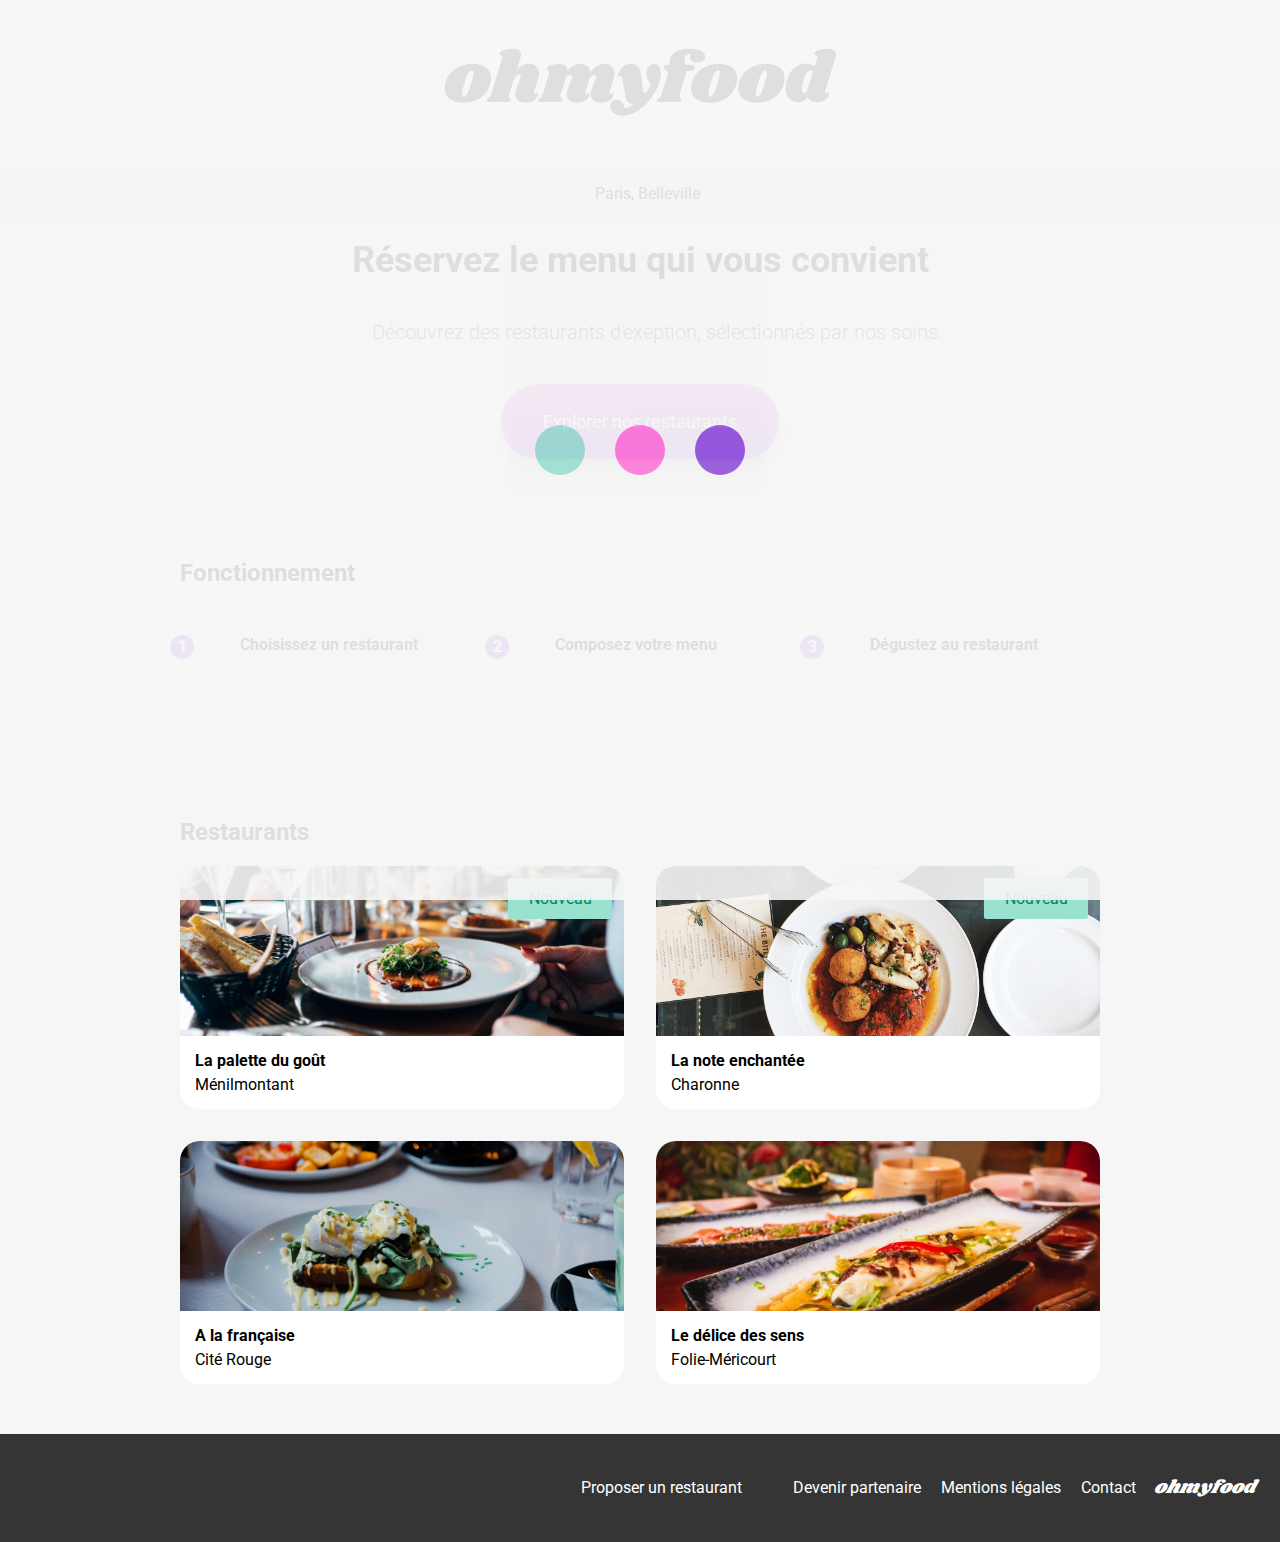
<file: index.html>
<!DOCTYPE html>
<html lang="fr">
  <head>
    <meta charset="UTF-8" />
    <meta name="viewport" content="width=device-width, initial-scale=1.0" />
    <link
      rel="stylesheet"
      href="https://cdnjs.cloudflare.com/ajax/libs/font-awesome/6.2.1/css/all.min.css"
      integrity="sha512-MV7K8+y+gLIBoVD59lQIYicR65iaqukzvf/nwasF0nqhPay5w/9lJmVM2hMDcnK1OnMGCdVK+iQrJ7lzPJQd1w=="
      crossorigin="anonymous"
      referrerpolicy="no-referrer"
    />
    <link rel="stylesheet" href="./assets/style.css" />
    <link rel="preconnect" href="https://fonts.googleapis.com" />
    <link rel="preconnect" href="https://fonts.gstatic.com" crossorigin />
    <link
      href="https://fonts.googleapis.com/css2?family=Roboto&display=swap"
      rel="stylesheet"
    />
    <link
      href="https://fonts.googleapis.com/css2?family=Shrikhand&display=swap"
      rel="stylesheet"
    />
    <link rel="preconnect" href="https://fonts.googleapis.com" />
    <link rel="preconnect" href="https://fonts.gstatic.com" crossorigin />

    <title>Ohmyfood</title>
  </head>
  <body>
    <div class="loader">
      <div class="dot d1"></div>
      <div class="dot d2"></div>
      <div class="dot d3"></div>
    </div>
    <div class="main-container">
      <header>
        <div class="logo">
          <img
            src="./Images-et-textes-Ohmyfood/images/logo/ohmyfood.png"
            alt="logo-ohmyfood"
          />
        </div>
      </header>
      <main>
        <section class="localisation">
          <i class="fa-solid fa-location-dot" aria-hidden="true"></i>
          <p>Paris, Belleville</p>
        </section>
        <section class="search">
          <h1>Réservez le menu qui vous convient</h1>
          <p>
            Découvrez des restaurants d'exeption, sélectionnés par nos soins.
          </p>
          <a href="#restaurant" class="button">Explorer nos restaurants</a>
        </section>
        <section class="fonction">
          <div class="fonction-contain">
            <h2>Fonctionnement</h2>
            <ul class="fonction-list">
              <li class="list">
                <span class="number-list">1</span>
                <i class="fa-solid fa-mobile-screen-button"></i>
                Choisissez un restaurant
              </li>
              <li class="list">
                <span class="number-list">2</span>
                <i class="fa-solid fa-list"></i>
                Composez votre menu
              </li>
              <li class="list">
                <span class="number-list">3</span>
                <i class="fa-solid fa-store"></i>
                Dégustez au restaurant
              </li>
            </ul>
          </div>
        </section>
        <section class="food" id="restaurant">
          <h2>Restaurants</h2>
          <div class="food-card">
            <article class="card">
              <a href="./menus/menu.html">
                <img
                  src="./Images-et-textes-Ohmyfood/images/restaurants/jay-wennington-N_Y88TWmGwA-unsplash.jpg"
                  alt="La palette du goût"
                />
              </a>
              <span class="card-new">Nouveau</span>
              <div class="card-text">
                <h4>La palette du goût</h4>
                <p>Ménilmontant</p>
              </div>
              <input
                type="checkbox"
                id="heart-checkbox1"
                class="heart-checkbox"
              />
              <label class="card-heart" for="heart-checkbox1">
                <i class="fa-regular fa-heart my-heart-empty"></i>
                <i class="fa-solid fa-heart my-heart-full"></i>
              </label>
            </article>
            <article class="card">
              <a href="./menus/menu3.html">
                <img
                  src="./Images-et-textes-Ohmyfood/images/restaurants/stil-u2Lp8tXIcjw-unsplash.jpg"
                  alt="La note enchantée"
                />
              </a>
              <span class="card-new">Nouveau</span>
              <div class="card-text">
                <h4>La note enchantée</h4>
                <p>Charonne</p>
              </div>
              <input
                type="checkbox"
                id="heart-checkbox2"
                class="heart-checkbox"
              />
              <label class="card-heart" for="heart-checkbox2">
                <i class="fa-regular fa-heart my-heart-empty"></i>
                <i class="fa-solid fa-heart my-heart-full"></i>
              </label>
            </article>
            <article class="card">
              <a href="./menus/menu4.html">
                <img
                  src="./Images-et-textes-Ohmyfood/images/restaurants/toa-heftiba-DQKerTsQwi0-unsplash.jpg"
                  alt="A la française"
              /></a>
              <div class="card-text">
                <h4>A la française</h4>
                <p>Cité Rouge</p>
              </div>
              <input
                type="checkbox"
                id="heart-checkbox3"
                class="heart-checkbox"
              />
              <label class="card-heart" for="heart-checkbox3">
                <i class="fa-regular fa-heart my-heart-empty"></i>
                <i class="fa-solid fa-heart my-heart-full"></i>
              </label>
            </article>
            <article class="card">
              <a href="./menus/menu2.html">
                <img
                  src="./Images-et-textes-Ohmyfood/images/restaurants/louis-hansel-shotsoflouis-qNBGVyOCY8Q-unsplash.jpg"
                  alt="Le délice des sens"
              /></a>
              <div class="card-text">
                <h4>Le délice des sens</h4>
                <p>Folie-Méricourt</p>
              </div>
              <input
                type="checkbox"
                id="heart-checkbox4"
                class="heart-checkbox"
              />
              <label class="card-heart" for="heart-checkbox4">
                <i class="fa-regular fa-heart my-heart-empty"></i>
                <i class="fa-solid fa-heart my-heart-full"></i>
              </label>
            </article>
          </div>
        </section>
        <footer>
          <h3>ohmyfood</h3>
          <div class="footer_contain">
            <a href="#">
              <i class="fa-solid fa-utensils"></i>Proposer un restaurant</a
            >
            <a href="#">
              <i class="fa-solid fa-handshake-angle"></i>Devenir partenaire</a
            >
            <a href="#">Mentions légales</a>
            <a href="mailto:jordan.celton@gmail.com">Contact</a>
          </div>
        </footer>
      </main>
    </div>
  </body>
</html>
</file>
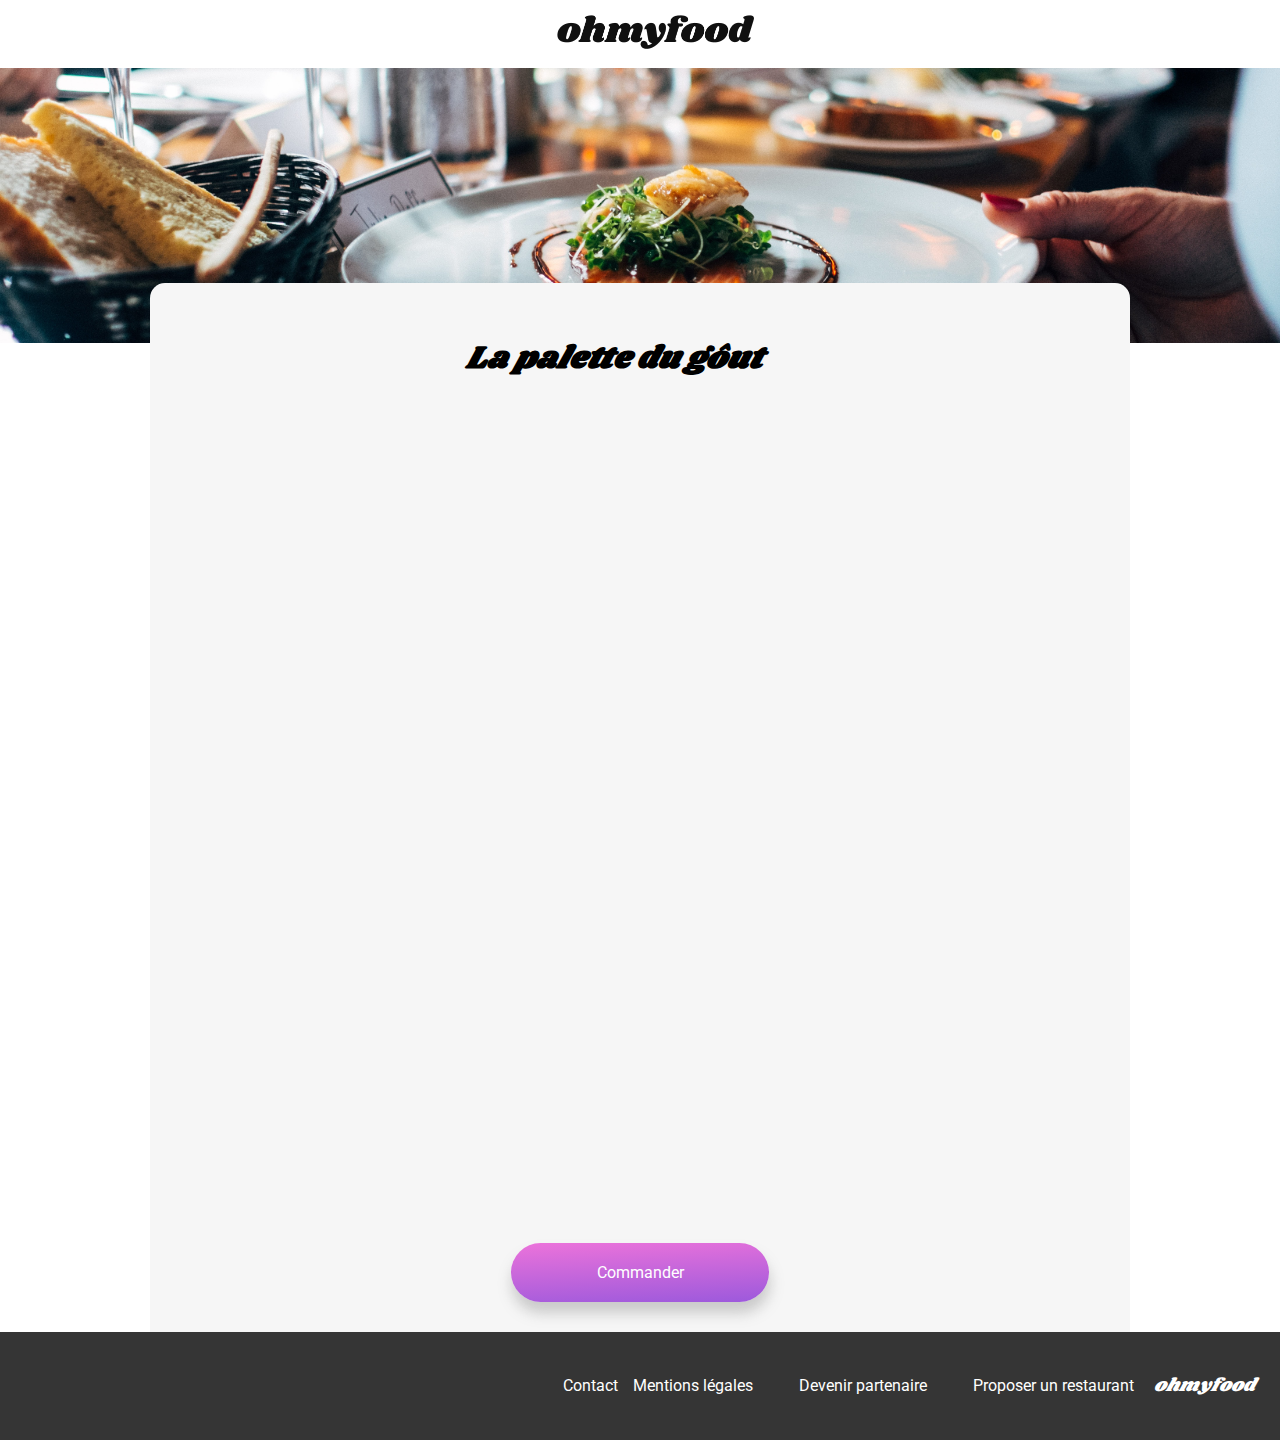
<file: menus/menu.html>
<!DOCTYPE html>
<html lang="fr">
  <head>
    <meta charset="UTF-8" />
    <meta name="viewport" content="width=device-width, initial-scale=1.0" />
    <title>La palette du goût</title>
    <link
      href="https://fonts.googleapis.com/css2?family=Roboto&display=swap"
      rel="stylesheet"
    />
    <link
      href="https://fonts.googleapis.com/css2?family=Shrikhand&display=swap"
      rel="stylesheet"
    />
    <link
      rel="stylesheet"
      href="https://cdnjs.cloudflare.com/ajax/libs/font-awesome/6.2.1/css/all.min.css"
      integrity="sha512-MV7K8+y+gLIBoVD59lQIYicR65iaqukzvf/nwasF0nqhPay5w/9lJmVM2hMDcnK1OnMGCdVK+iQrJ7lzPJQd1w=="
      crossorigin="anonymous"
      referrerpolicy="no-referrer"
    />
    <link rel="stylesheet" href="../assets/menu.css" />
  </head>
  <body>
    <div class="menu-container">
      <header>
        <a href="../index.html"> <i class="fa-solid fa-arrow-left"></i></a>
        <div class="logo">
          <img
            src="../Images-et-textes-Ohmyfood/images/logo/ohmyfood.png"
            alt="logo oh my food"
          />
        </div>
      </header>
      <main>
        <img
          class="main-image"
          src="../Images-et-textes-Ohmyfood/images/restaurants/jay-wennington-N_Y88TWmGwA-unsplash.jpg"
          alt="La palette du goût"
        />
        <div class="main-contain">
          <section class="title">
            <h1>La palette du gôut</h1>
            <input type="checkbox" id="heart-checkbox" class="heart-checkbox" />
            <label class="card-heart" for="heart-checkbox">
              <i class="fa-regular fa-heart my-heart-empty"></i>
              <i class="fa-solid fa-heart my-heart-full"></i>
            </label>
          </section>
          <section class="food">
            <h2>ENTREES</h2>
            <article class="selection">
              <div class="selection-text">
                <h3>Fricassée d'escargots</h3>
                <p>Au piment d'Espelette</p>
              </div>
              <span class="euro">25€</span>
              <div class="fas fa-check"></div>
            </article>
            <article class="selection">
              <div class="selection-text">
                <h3>Foie gras de canard mi-cuit</h3>
                <p>Et ses copeaux de truffe noire</p>
              </div>
              <span class="euro">35€</span>
              <div class="fas fa-check"></div>
            </article>
            <article class="selection">
              <div class="selection-text">
                <h3>Oeuf au plat</h3>
                <p>Assaisonné à la truffe sur lit de caviar</p>
              </div>
              <span class="euro">20€</span>
              <div class="fas fa-check"></div>
            </article>
          </section>
          <section class="food-2">
            <h2>PLATS</h2>
            <article class="selection">
              <div class="selection-text">
                <h3>Filet de boeuf aux herbes</h3>
                <p>Accompagné de sa ribambelle de légumes</p>
              </div>
              <span class="euro">40€</span>
              <div class="fas fa-check"></div>
            </article>
            <article class="selection">
              <div class="selection-text">
                <h3>Parmentier de queue de boeuf</h3>
                <p>A la truffe noire sur sa purée de panais</p>
              </div>
              <span class="euro">35€</span>
              <div class="fas fa-check"></div>
            </article>
            <article class="selection">
              <div class="selection-text">
                <h3>Filet de turbot</h3>
                <p>Aux agrumes</p>
              </div>
              <span class="euro">44€</span>
              <div class="fas fa-check"></div>
            </article>
          </section>
          <section class="food-3">
            <h2>DESSERTS</h2>
            <article class="selection">
              <div class="selection-text">
                <h3>Paris-Brest</h3>
                <p>Revisité</p>
              </div>
              <span class="euro">18€</span>
              <div class="fas fa-check"></div>
            </article>
            <article class="selection">
              <div class="selection-text">
                <h3>Macaron au chocolat d'exeption</h3>
                <p>Et glace à la vanille de Madagascar</p>
              </div>
              <span class="euro">22€</span>
              <div class="fas fa-check"></div>
            </article>
            <article class="selection">
              <div class="selection-text">
                <h3>Mousse au chocolat</h3>
                <p>Au piment d'Espelette et à la truffe noire</p>
              </div>
              <span class="euro">23€</span>
              <div class="fas fa-check"></div>
            </article>
          </section>
          <div class="btn">
            <a href="#restaurant" class="button">Commander</a>
          </div>
        </div>
        <footer>
          <h3>ohmyfood</h3>
          <div class="footer_contain">
            <a href="#">
              <i class="fa-solid fa-utensils"></i>Proposer un restaurant</a
            >
            <a href="#">
              <i class="fa-solid fa-handshake-angle"></i>Devenir partenaire</a
            >
            <a href="#">Mentions légales</a>
            <a href="mailto:jordan.celton@gmail.com">Contact</a>
          </div>
        </footer>
      </main>
    </div>
  </body>
</html>
</file>
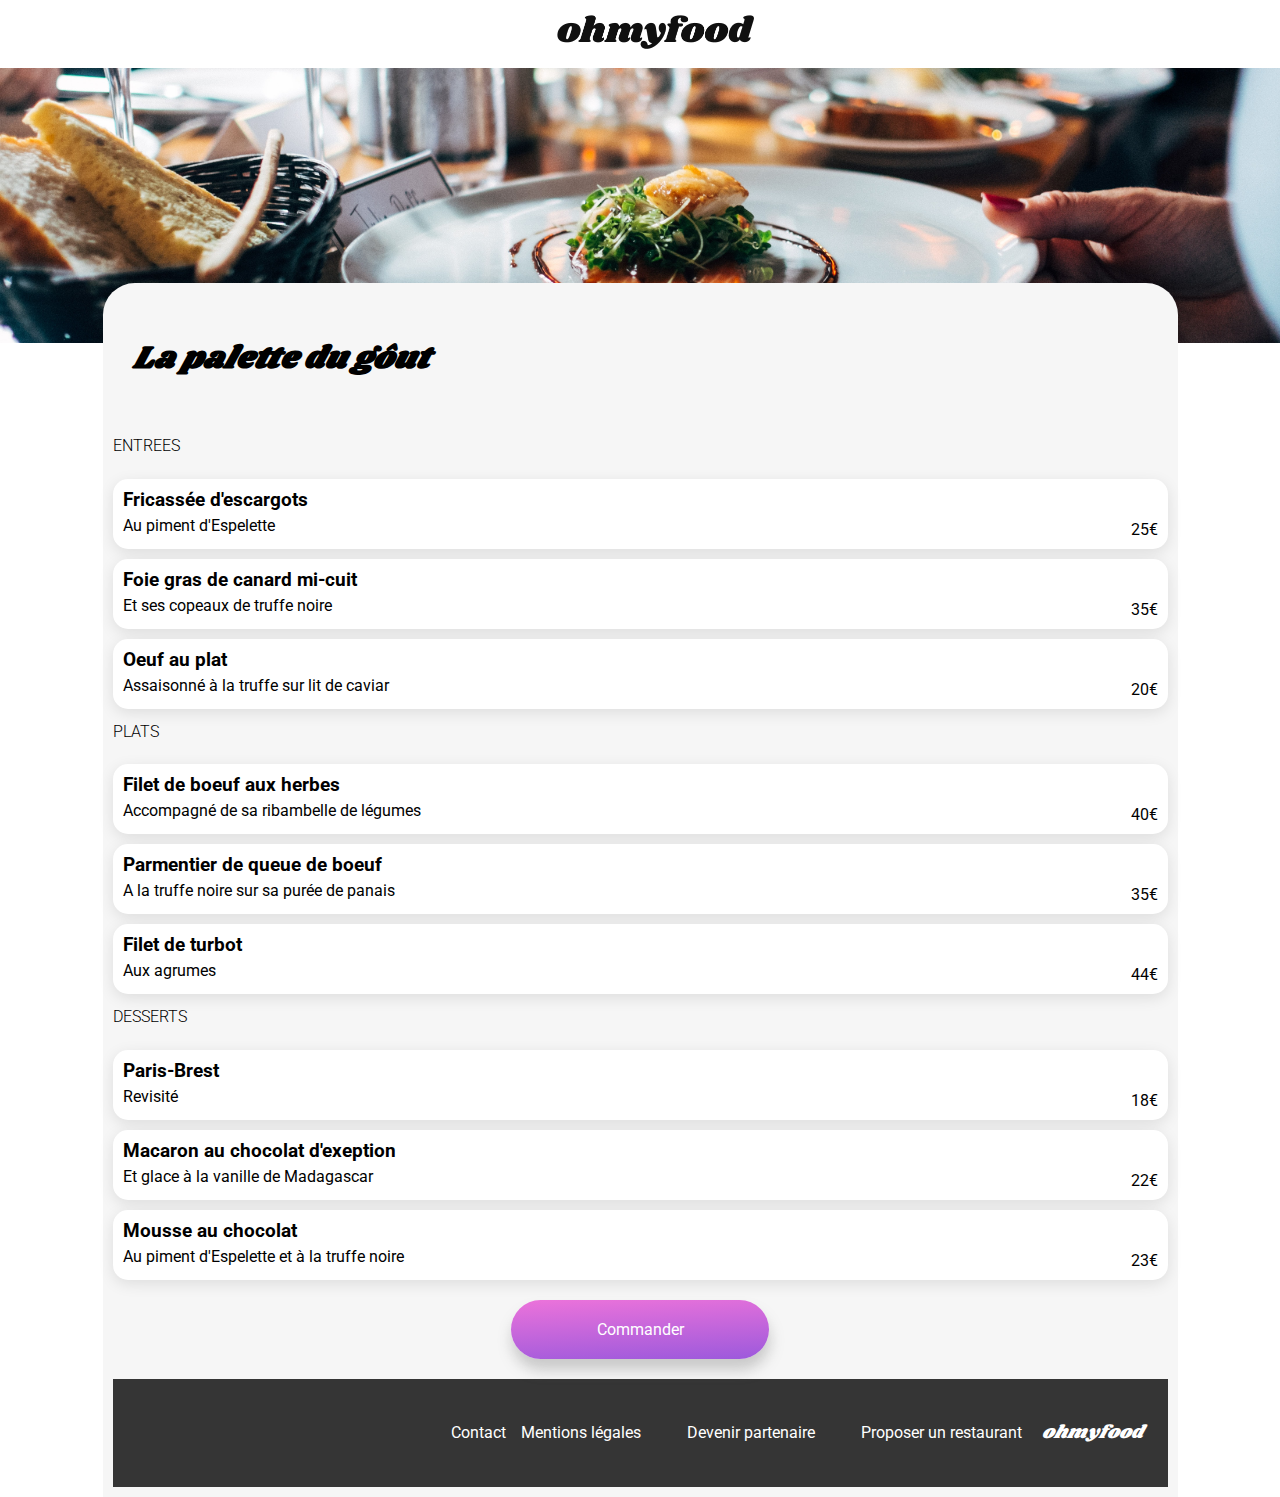
<file: menus/menu1.html>
<!DOCTYPE html>
<html lang="fr">
  <head>
    <meta charset="UTF-8" />
    <meta name="viewport" content="width=device-width, initial-scale=1.0" />
    <title>La palette du goût</title>
    <link
      href="https://fonts.googleapis.com/css2?family=Roboto&display=swap"
      rel="stylesheet"
    />
    <link
      href="https://fonts.googleapis.com/css2?family=Shrikhand&display=swap"
      rel="stylesheet"
    />
    <link
      rel="stylesheet"
      href="https://cdnjs.cloudflare.com/ajax/libs/font-awesome/6.2.1/css/all.min.css"
      integrity="sha512-MV7K8+y+gLIBoVD59lQIYicR65iaqukzvf/nwasF0nqhPay5w/9lJmVM2hMDcnK1OnMGCdVK+iQrJ7lzPJQd1w=="
      crossorigin="anonymous"
      referrerpolicy="no-referrer"
    />
    <link rel="stylesheet" href="/menus/menu1.css" />
  </head>
  <body>
    <div class="menu-container">
      <header>
        <a href="../index.html"> <i class="fa-solid fa-arrow-left"></i></a>
        <div class="logo">
          <img
            src="../Images et textes Ohmyfood/images/logo/ohmyfood.png"
            alt="logo oh my food"
          />
        </div>
      </header>
      <main>
        <img
          class="main-image"
          src="../Images et textes Ohmyfood/images/restaurants/jay-wennington-N_Y88TWmGwA-unsplash.jpg"
          alt="La palette du goût"
        />
        <div class="main-contain">
          <section class="title">
            <h1>La palette du gôut</h1>
            <div class="card-heart">
              <i class="fa-regular fa-heart my-heart-empty"></i>
              <i class="fa-solid fa-heart my-heart-full"></i>
            </div>
          </section>
          <section class="food">
            <h2>ENTREES</h2>
            <article>
              <h3>Fricassée d'escargots</h3>
              <p>Au piment d'Espelette</p>
              <span class="euro">25€</span>
            </article>
            <article>
              <h3>Foie gras de canard mi-cuit</h3>
              <p>Et ses copeaux de truffe noire</p>
              <span class="euro">35€</span>
            </article>
            <article>
              <h3>Oeuf au plat</h3>
              <p>Assaisonné à la truffe sur lit de caviar</p>
              <span class="euro">20€</span>
            </article>
          </section>
          <section class="food-2">
            <h2>PLATS</h2>
            <article>
              <h3>Filet de boeuf aux herbes</h3>
              <p>Accompagné de sa ribambelle de légumes</p>
              <span class="euro">40€</span>
            </article>
            <article>
              <h3>Parmentier de queue de boeuf</h3>
              <p>A la truffe noire sur sa purée de panais</p>
              <span class="euro">35€</span>
            </article>
            <article>
              <h3>Filet de turbot</h3>
              <p>Aux agrumes</p>
              <span class="euro">44€</span>
            </article>
          </section>
          <section class="food-3">
            <h2>DESSERTS</h2>
            <article>
              <h3>Paris-Brest</h3>
              <p>Revisité</p>
              <span class="euro">18€</span>
            </article>
            <article>
              <h3>Macaron au chocolat d'exeption</h3>
              <p>Et glace à la vanille de Madagascar</p>
              <span class="euro">22€</span>
            </article>
            <article>
              <h3>Mousse au chocolat</h3>
              <p>Au piment d'Espelette et à la truffe noire</p>
              <span class="euro">23€</span>
            </article>
          </section>
          <div class="btn">
            <a href="#restaurant" class="button">Commander</a>
          </div>
          <footer>
            <h3>ohmyfood</h3>
            <div class="footer_contain">
              <a href="#">
                <i class="fa-solid fa-utensils"></i>Proposer un restaurant</a
              >
              <a href="#">
                <i class="fa-solid fa-handshake-angle"></i>Devenir partenaire</a
              >
              <a href="#">Mentions légales</a>
              <a href="mailto:jordan.celton@gmail.com">Contact</a>
            </div>
          </footer>
        </div>
      </main>
    </div>
  </body>
</html>
</file>
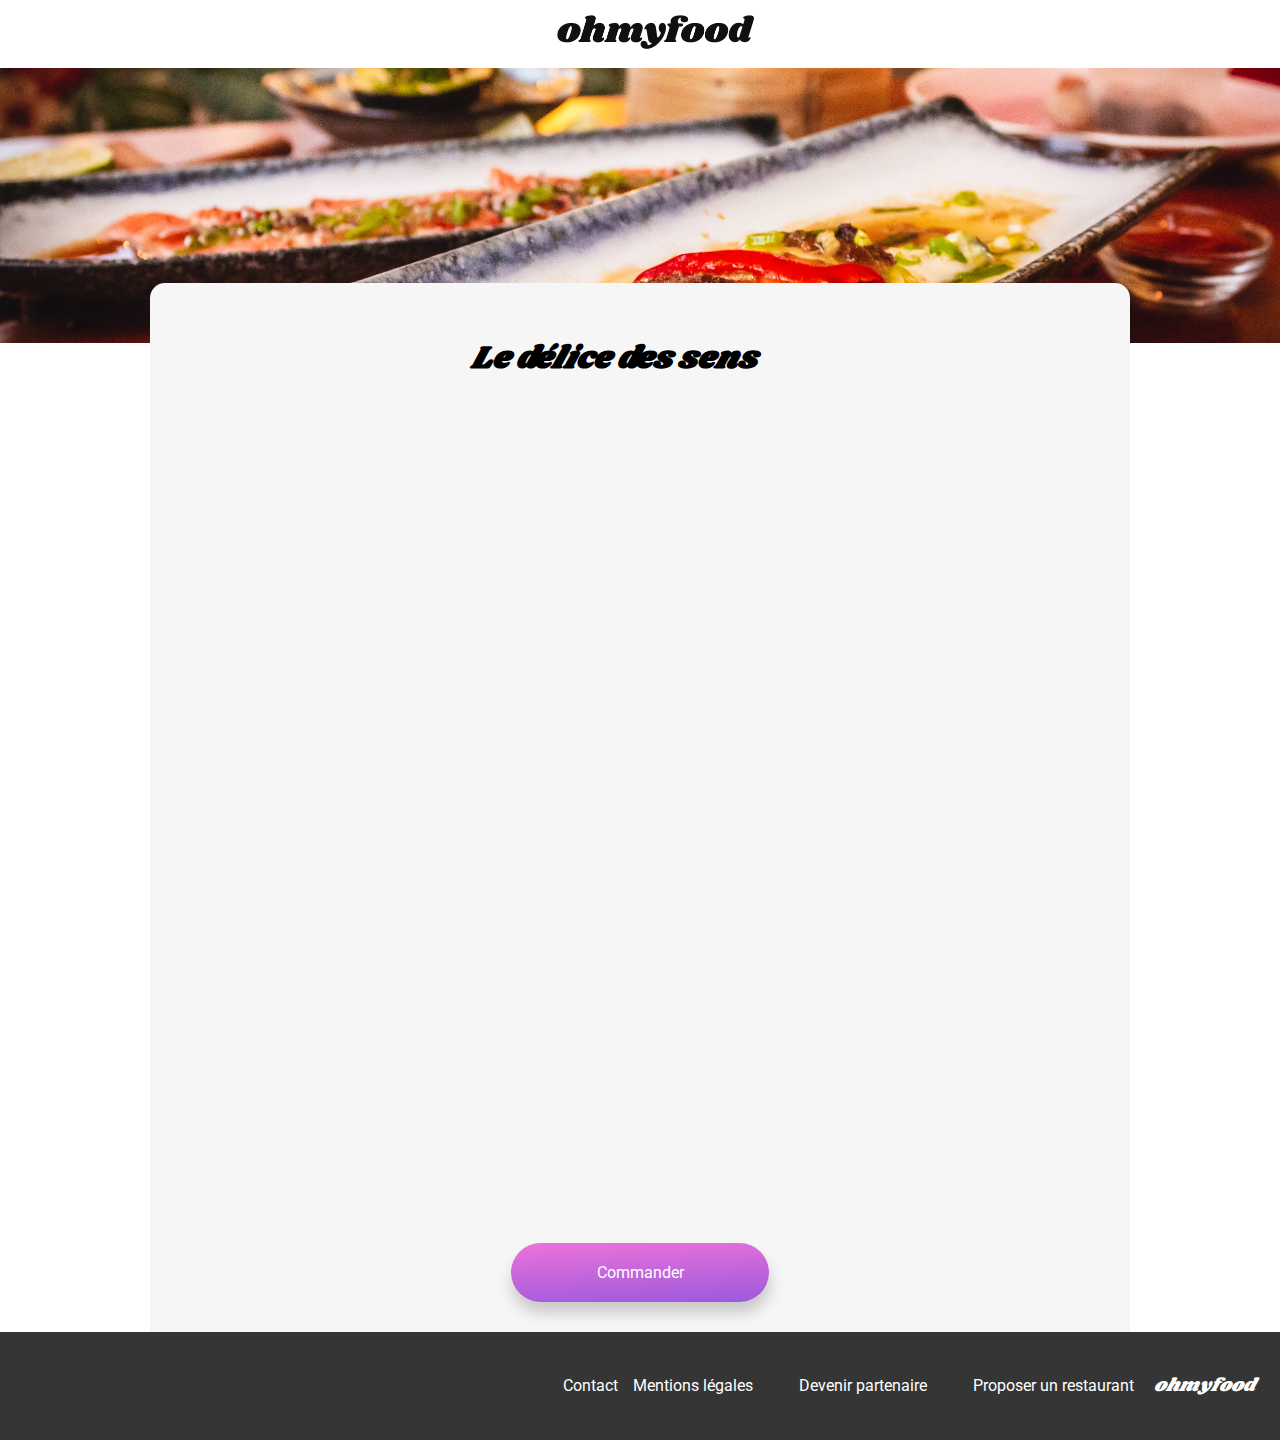
<file: menus/menu2.html>
<!DOCTYPE html>
<html lang="fr">
  <head>
    <meta charset="UTF-8" />
    <meta name="viewport" content="width=device-width, initial-scale=1.0" />
    <title>La palette du goût</title>
    <link
      href="https://fonts.googleapis.com/css2?family=Roboto&display=swap"
      rel="stylesheet"
    />
    <link
      href="https://fonts.googleapis.com/css2?family=Shrikhand&display=swap"
      rel="stylesheet"
    />
    <link
      rel="stylesheet"
      href="https://cdnjs.cloudflare.com/ajax/libs/font-awesome/6.2.1/css/all.min.css"
      integrity="sha512-MV7K8+y+gLIBoVD59lQIYicR65iaqukzvf/nwasF0nqhPay5w/9lJmVM2hMDcnK1OnMGCdVK+iQrJ7lzPJQd1w=="
      crossorigin="anonymous"
      referrerpolicy="no-referrer"
    />
    <link rel="stylesheet" href="../assets/menu.css" />
  </head>
  <body>
    <div class="menu-container">
      <header>
        <a href="../index.html"> <i class="fa-solid fa-arrow-left"></i></a>
        <div class="logo">
          <img
            src="../Images-et-textes-Ohmyfood/images/logo/ohmyfood.png"
            alt="logo oh my food"
          />
        </div>
      </header>
      <main>
        <img
          class="main-image"
          src="../Images-et-textes-Ohmyfood/images/restaurants/louis-hansel-shotsoflouis-qNBGVyOCY8Q-unsplash.jpg"
          alt="La palette du goût"
        />
        <div class="main-contain">
          <section class="title">
            <h1>Le délice des sens</h1>
            <input type="checkbox" id="heart-checkbox" class="heart-checkbox" />
            <label class="card-heart" for="heart-checkbox">
              <i class="fa-regular fa-heart my-heart-empty"></i>
              <i class="fa-solid fa-heart my-heart-full"></i>
            </label>
          </section>
          <section class="food">
            <h2>ENTREES</h2>
            <article class="selection">
              <div class="selection-text">
                <h3>Tartare de thon</h3>
                <p>Assaisonné au yuzu</p>
              </div>
              <span class="euro">25€</span>
              <div class="fas fa-check"></div>
            </article>
            <article class="selection">
              <div class="selection-text">
                <h3>Bouchée de homard croustillant</h3>
                <p>Et sa farandole de petis légumes</p>
              </div>
              <span class="euro">35€</span>
              <div class="fas fa-check"></div>
            </article>
            <article class="selection">
              <div class="selection-text">
                <h3>Poulet rôti aux herbes de Provence</h3>
                <p>Et sa crème de truffe</p>
              </div>
              <span class="euro">40€</span>
              <div class="fas fa-check"></div>
            </article>
          </section>
          <section class="food-2">
            <h2>PLATS</h2>
            <article class="selection">
              <div class="selection-text">
                <h3>Poulet rôti aux herbes de Provence</h3>
                <p>Et sa crème de truffe</p>
              </div>
              <span class="euro">40€</span>
              <div class="fas fa-check"></div>
            </article>
            <article class="selection">
              <div class="selection-text">
                <h3>Langouste rôtie</h3>
                <p>Et ses légumes de saison</p>
              </div>
              <span class="euro">35€</span>
              <div class="fas fa-check"></div>
            </article>
            <article class="selection">
              <div class="selection-text">
                <h3>Côte de boeuf Angus</h3>
                <p>Et sa purée de panais</p>
              </div>
              <span class="euro">44€</span>
              <div class="fas fa-check"></div>
            </article>
          </section>
          <section class="food-3">
            <h2>DESSERTS</h2>
            <article class="selection">
              <div class="selection-text">
                <h3>Farandole de desserts</h3>
                <p>Du chef</p>
              </div>
              <span class="euro">18€</span>
              <div class="fas fa-check"></div>
            </article>
            <article class="selection">
              <div class="selection-text">
                <h3>Crème brûlée</h3>
                <p>Revisitée</p>
              </div>
              <span class="euro">22€</span>
              <div class="fas fa-check"></div>
            </article>
            <article class="selection">
              <div class="selection-text">
                <h3>Tiramisu</h3>
                <p>A la noisette</p>
              </div>
              <span class="euro">23€</span>
              <div class="fas fa-check"></div>
            </article>
          </section>
          <div class="btn">
            <a href="#restaurant" class="button">Commander</a>
          </div>
        </div>
        <footer>
          <h3>ohmyfood</h3>
          <div class="footer_contain">
            <a href="#">
              <i class="fa-solid fa-utensils"></i>Proposer un restaurant</a
            >
            <a href="#">
              <i class="fa-solid fa-handshake-angle"></i>Devenir partenaire</a
            >
            <a href="#">Mentions légales</a>
            <a href="mailto:jordan.celton@gmail.com">Contact</a>
          </div>
        </footer>
      </main>
    </div>
  </body>
</html>
</file>
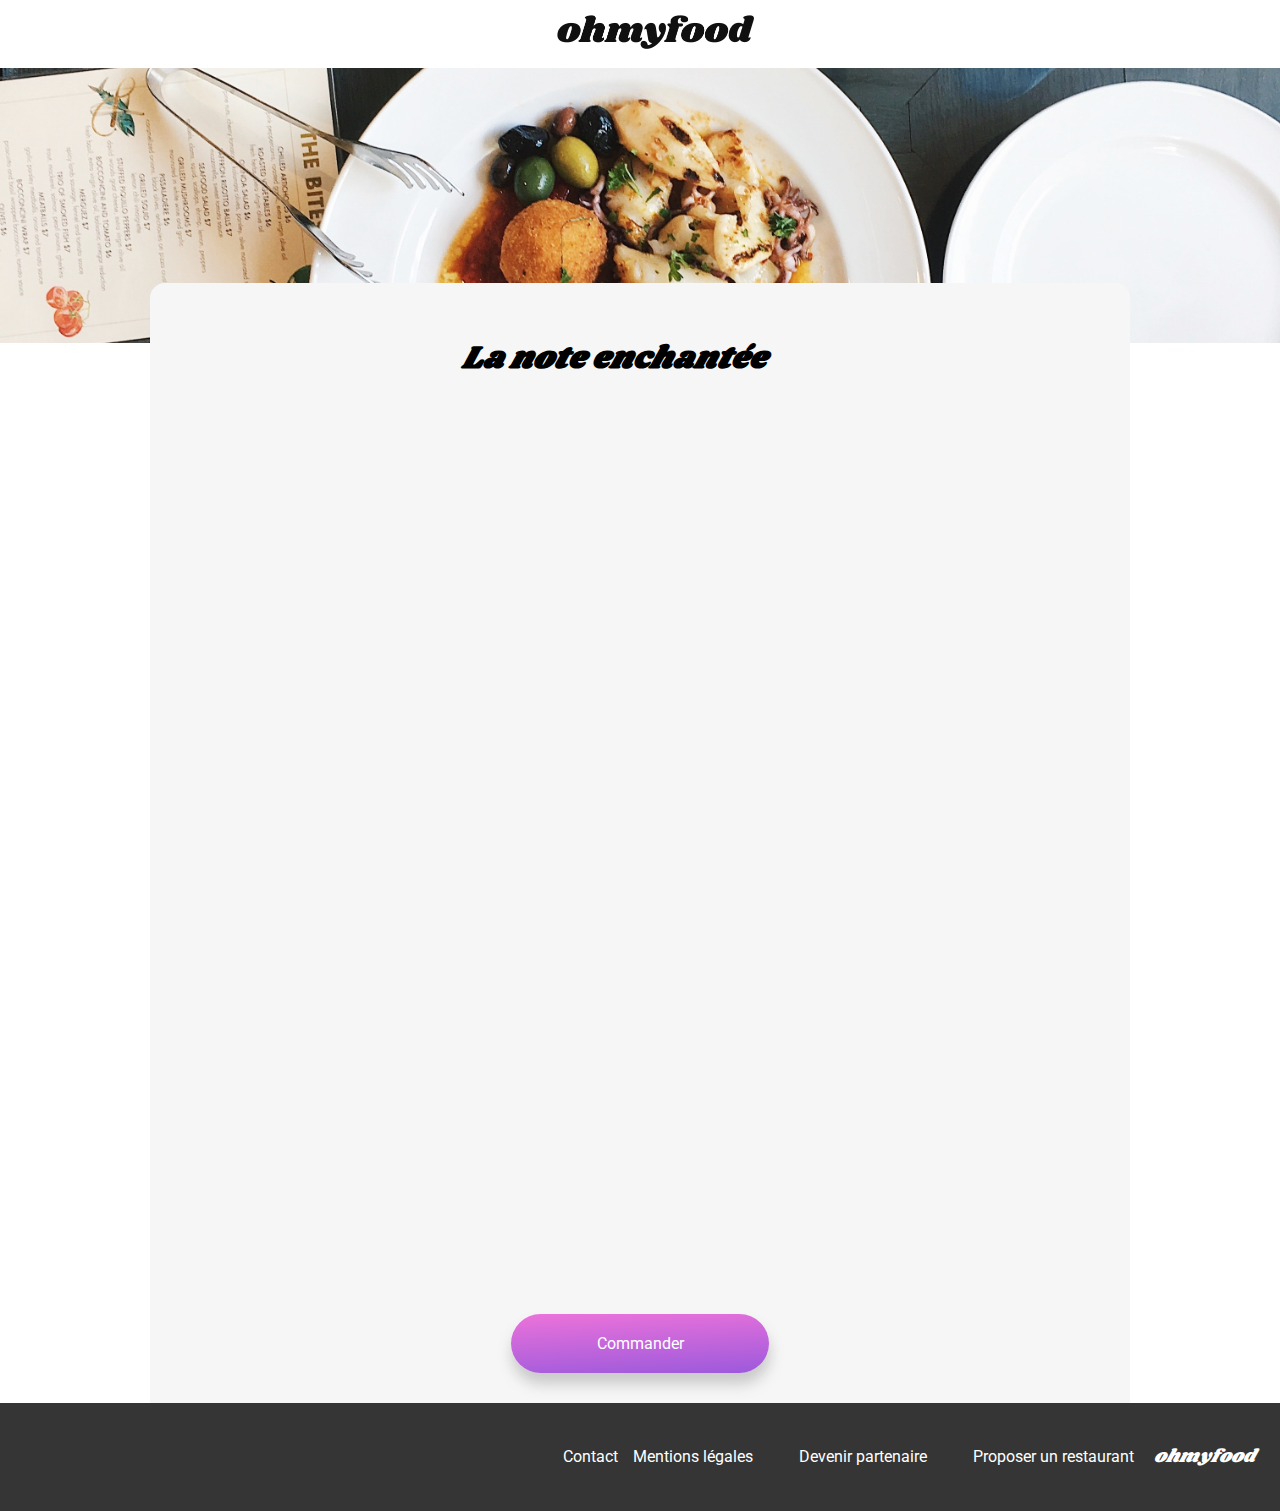
<file: menus/menu3.html>
<!DOCTYPE html>
<html lang="fr">
  <head>
    <meta charset="UTF-8" />
    <meta name="viewport" content="width=device-width, initial-scale=1.0" />
    <title>La palette du goût</title>
    <link
      href="https://fonts.googleapis.com/css2?family=Roboto&display=swap"
      rel="stylesheet"
    />
    <link
      href="https://fonts.googleapis.com/css2?family=Shrikhand&display=swap"
      rel="stylesheet"
    />
    <link
      rel="stylesheet"
      href="https://cdnjs.cloudflare.com/ajax/libs/font-awesome/6.2.1/css/all.min.css"
      integrity="sha512-MV7K8+y+gLIBoVD59lQIYicR65iaqukzvf/nwasF0nqhPay5w/9lJmVM2hMDcnK1OnMGCdVK+iQrJ7lzPJQd1w=="
      crossorigin="anonymous"
      referrerpolicy="no-referrer"
    />
    <link rel="stylesheet" href="../assets/menu.css" />
  </head>
  <body>
    <div class="menu-container">
      <header>
        <a href="../index.html"> <i class="fa-solid fa-arrow-left"></i></a>
        <div class="logo">
          <img
            src="../Images-et-textes-Ohmyfood/images/logo/ohmyfood.png"
            alt="logo oh my food"
          />
        </div>
      </header>
      <main>
        <img
          class="main-image"
          src="../Images-et-textes-Ohmyfood/images/restaurants/stil-u2Lp8tXIcjw-unsplash.jpg"
          alt="La palette du goût"
        />
        <div class="main-contain">
          <section class="title">
            <h1>La note enchantée</h1>
            <input type="checkbox" id="heart-checkbox" class="heart-checkbox" />
            <label class="card-heart" for="heart-checkbox">
              <i class="fa-regular fa-heart my-heart-empty"></i>
              <i class="fa-solid fa-heart my-heart-full"></i>
            </label>
          </section>
          <section class="food">
            <h2>ENTREES</h2>
            <article class="selection">
              <div class="selection-text">
                <h3>Ravioles de foie gras</h3>
                <p>Accompagnées de leur crème à la truffe</p>
              </div>
              <span class="euro">25€</span>
              <div class="fas fa-check"></div>
            </article>
            <article class="selection">
              <div class="selection-text">
                <h3>Caviar osciètre</h3>
                <p>Sur blini à la farine de blé noir</p>
              </div>
              <span class="euro">35€</span>
              <div class="fas fa-check"></div>
            </article>
            <article class="selection">
              <div class="selection-text">
                <h3>Homard et espuma de potiron</h3>
                <p>Marinés aux zestes d'orange</p>
              </div>
              <span class="euro">40€</span>
              <div class="fas fa-check"></div>
            </article>
            <article class="selection">
              <div class="selection-text">
                <h3>Foie gras de canard cuit entier</h3>
                <p>Confiture de figue et pain toasté</p>
              </div>
              <span class="euro">35€</span>
              <div class="fas fa-check"></div>
            </article>
          </section>
          <section class="food-2">
            <h2>PLATS</h2>
            <article class="selection">
              <div class="selection-text">
                <h3>Noix de coquilles Saint-Jacques</h3>
                <p>Sur lit de purée de céleri-rave</p>
              </div>
              <span class="euro">40€</span>
              <div class="fas fa-check"></div>
            </article>
            <article class="selection">
              <div class="selection-text">
                <h3>Langoustine poêlée</h3>
                <p>Purée de patate douce</p>
              </div>
              <span class="euro">35€</span>
              <div class="fas fa-check"></div>
            </article>
            <article class="selection">
              <div class="selection-text">
                <h3>Mijoté de queue de boeuf</h3>
                <p>Et riz sauvage aux zestes de citron</p>
              </div>
              <span class="euro">45€</span>
              <div class="fas fa-check"></div>
            </article>
          </section>
          <section class="food-3">
            <h2>DESSERTS</h2>
            <article class="selection">
              <div class="selection-text">
                <h3>Macaron noisette et chocolat</h3>
                <p>Glace au caramel brun et sel de Guérande</p>
              </div>
              <span class="euro">18€</span>
              <div class="fas fa-check"></div>
            </article>
            <article class="selection">
              <div class="selection-text">
                <h3>Baba au rhum revisité</h3>
                <p>Avec son coulis de citron</p>
              </div>
              <span class="euro">22€</span>
              <div class="fas fa-check"></div>
            </article>
            <article class="selection">
              <div class="selection-text">
                <h3>Tarte au citron meringuée</h3>
                <p>Déstructurée</p>
              </div>
              <span class="euro">23€</span>
              <div class="fas fa-check"></div>
            </article>
          </section>
          <div class="btn">
            <a href="#restaurant" class="button">Commander</a>
          </div>
        </div>
        <footer>
          <h3>ohmyfood</h3>
          <div class="footer_contain">
            <a href="#">
              <i class="fa-solid fa-utensils"></i>Proposer un restaurant</a
            >
            <a href="#">
              <i class="fa-solid fa-handshake-angle"></i>Devenir partenaire</a
            >
            <a href="#">Mentions légales</a>
            <a href="mailto:jordan.celton@gmail.com">Contact</a>
          </div>
        </footer>
      </main>
    </div>
  </body>
</html>
</file>
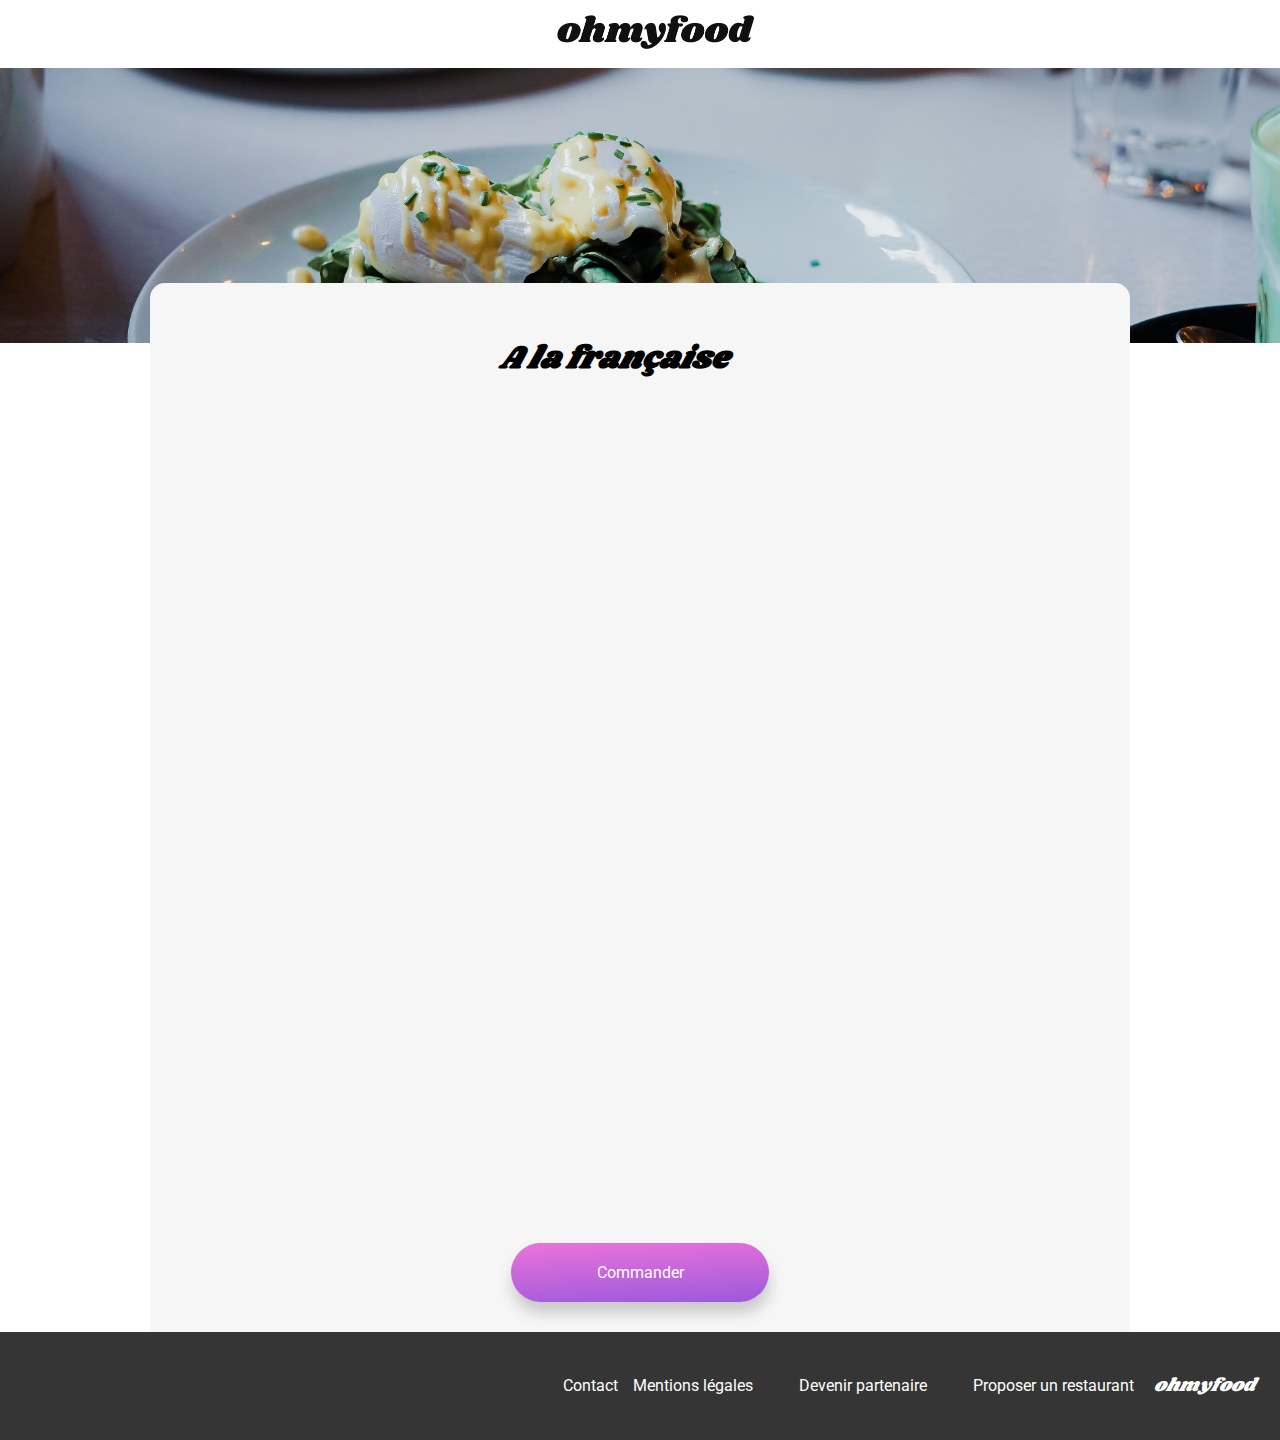
<file: menus/menu4.html>
<!DOCTYPE html>
<html lang="fr">
  <head>
    <meta charset="UTF-8" />
    <meta name="viewport" content="width=device-width, initial-scale=1.0" />
    <title>La palette du goût</title>
    <link
      href="https://fonts.googleapis.com/css2?family=Roboto&display=swap"
      rel="stylesheet"
    />
    <link
      href="https://fonts.googleapis.com/css2?family=Shrikhand&display=swap"
      rel="stylesheet"
    />
    <link
      rel="stylesheet"
      href="https://cdnjs.cloudflare.com/ajax/libs/font-awesome/6.2.1/css/all.min.css"
      integrity="sha512-MV7K8+y+gLIBoVD59lQIYicR65iaqukzvf/nwasF0nqhPay5w/9lJmVM2hMDcnK1OnMGCdVK+iQrJ7lzPJQd1w=="
      crossorigin="anonymous"
      referrerpolicy="no-referrer"
    />
    <link rel="stylesheet" href="../assets/menu.css" />
  </head>
  <body>
    <div class="menu-container">
      <header>
        <a href="../index.html"> <i class="fa-solid fa-arrow-left"></i></a>
        <div class="logo">
          <img
            src="../Images-et-textes-Ohmyfood/images/logo/ohmyfood.png"
            alt="logo oh my food"
          />
        </div>
      </header>
      <main>
        <img
          class="main-image"
          src="../Images-et-textes-Ohmyfood/images/restaurants/toa-heftiba-DQKerTsQwi0-unsplash.jpg"
          alt="La palette du goût"
        />
        <div class="main-contain">
          <section class="title">
            <h1>A la française</h1>
            <input type="checkbox" id="heart-checkbox" class="heart-checkbox" />
            <label class="card-heart" for="heart-checkbox">
              <i class="fa-regular fa-heart my-heart-empty"></i>
              <i class="fa-solid fa-heart my-heart-full"></i>
            </label>
          </section>
          <section class="food">
            <h2>ENTREES</h2>
            <article class="selection">
              <div class="selection-text">
                <h3>Tartare de poulpe acidulé</h3>
                <p>Aux zestes d'orange</p>
              </div>
              <span class="euro">25€</span>
              <div class="fas fa-check"></div>
            </article>
            <article class="selection">
              <div class="selection-text">
                <h3>Velouté de légumes d'antan</h3>
                <p>Carotte, panais, topinambour</p>
              </div>
              <span class="euro">35€</span>
              <div class="fas fa-check"></div>
            </article>
            <article class="selection">
              <div class="selection-text">
                <h3>Soupe à l'oignon</h3>
                <p>Revisitée</p>
              </div>
              <span class="euro">20€</span>
              <div class="fas fa-check"></div>
            </article>
          </section>
          <section class="food-2">
            <h2>PLATS</h2>
            <article class="selection">
              <div class="selection-text">
                <h3>Coquilles Saint-Jacques</h3>
                <p>Accompagnées d'une purée de panais</p>
              </div>
              <span class="euro">40€</span>
              <div class="fas fa-check"></div>
            </article>
            <article class="selection">
              <div class="selection-text">
                <h3>Magret de canard</h3>
                <p>Et parmentier de pommes de terre</p>
              </div>
              <span class="euro">35€</span>
              <div class="fas fa-check"></div>
            </article>
            <article class="selection">
              <div class="selection-text">
                <h3>Pigeonneau d'Ille-et-Vilaine</h3>
                <p>Sur son lit de gnocchis aux légumes</p>
              </div>
              <span class="euro">44€</span>
              <div class="fas fa-check"></div>
            </article>
          </section>
          <section class="food-3">
            <h2>DESSERTS</h2>
            <article class="selection">
              <div class="selection-text">
                <h3>Pétales de violettes glacés</h3>
                <p>Et purée de noisettes</p>
              </div>
              <span class="euro">18€</span>
              <div class="fas fa-check"></div>
            </article>
            <article class="selection">
              <div class="selection-text">
                <h3>Fondant au chocolat</h3>
                <p>Revisité</p>
              </div>
              <span class="euro">22€</span>
              <div class="fas fa-check"></div>
            </article>
            <article class="selection">
              <div class="selection-text">
                <h3>Millefeuille croustillant</h3>
                <p>Myrtilles et pâte d'amende</p>
              </div>
              <span class="euro">23€</span>
              <div class="fas fa-check"></div>
            </article>
          </section>
          <div class="btn">
            <a href="#restaurant" class="button">Commander</a>
          </div>
        </div>
        <footer>
          <h3>ohmyfood</h3>
          <div class="footer_contain">
            <a href="#">
              <i class="fa-solid fa-utensils"></i>Proposer un restaurant</a
            >
            <a href="#">
              <i class="fa-solid fa-handshake-angle"></i>Devenir partenaire</a
            >
            <a href="#">Mentions légales</a>
            <a href="mailto:jordan.celton@gmail.com">Contact</a>
          </div>
        </footer>
      </main>
    </div>
  </body>
</html>
</file>
<file: assets/style.css>
@keyframes loader {
  0% {
    transform: scale(1);
  }
  100% {
    transform: scale(0);
  }
}
@keyframes loader2 {
  100% {
    transform: translateY(-30px);
  }
}
body {
  font-family: "Roboto", sans-serif;
  margin: 0;
}

.loader {
  position: fixed;
  inset: 0;
  background-color: #f6f6f6;
  height: 100vh;
  display: flex;
  justify-content: center;
  align-items: center;
  transition: opacity 1s ease-in-out;
  z-index: 1;
  opacity: 0.9;
  animation: loader 200ms 3s forwards;
}

.dot {
  width: 50px;
  height: 50px;
  border-radius: 50%;
  background: #99E2D0;
  margin: 0 15px;
  animation: loader2 infinite 0.3s alternate;
}

.d2 {
  animation-delay: 0.05s;
  background: #FF79DA;
}

.d3 {
  animation-delay: 0.1s;
  background: #9356DC;
}

.main-container {
  width: 100%;
}

header {
  display: flex;
  padding: 3rem;
  justify-content: center;
  box-shadow: 0 0 0.5rem rgba(0, 0, 0, 0.25);
  position: relative;
}

.logo {
  width: auto;
}

.logo img {
  width: 100%;
}

.localisation {
  display: flex;
  justify-content: center;
  gap: 15px;
  align-items: center;
  background: rgb(234, 234, 234);
  box-shadow: 0px 4px 4px 0px rgba(0, 0, 0, 0.25);
}

.localisation p {
  font-family: "Roboto", sans-serif;
}

.search {
  padding: 20px 20px 50px 20px;
  display: flex;
  flex-direction: column;
  align-items: center;
  justify-content: center;
  background-color: #f6f6f6;
  height: 240px;
}

.search h1 {
  display: flex;
  justify-content: center;
  margin: 0;
  width: 100%;
  height: 68px;
  font-weight: 700;
}

.search p {
  color: rgb(53, 53, 53);
  font-weight: 300;
  padding-left: 35px;
}

.button {
  text-align: center;
  background: linear-gradient(357deg, #9356DC -11.44%, #FF79DA 123.93%);
  box-shadow: 1px 11px 14px 0px rgba(130, 130, 130, 0.38);
  padding: 20px;
  color: #fff;
  font-family: "Roboto", sans-serif;
  text-decoration: none;
  border-radius: 50px;
  border: none;
  width: 218px;
  transition: 400ms;
}
.button:hover {
  opacity: 0.85;
  box-shadow: 0 15px 25px 0px rgba(0, 0, 0, 0.6);
  background: linear-gradient(357deg, #9356DC -11.44%, #FF79DA 123.93%);
}

.fonction-list {
  display: flex;
  flex-direction: column;
  gap: 20px;
}

.fonction {
  padding: 20px 20px 50px 20px;
}

.fonction .list {
  font-family: "Roboto", sans-serif;
  font-weight: bold;
  font-size: 16px;
  display: flex;
  gap: 25px;
  list-style: none;
  background-color: rgb(246, 246, 246);
  border-radius: 20px;
  padding: 28px 35px;
}

.fonction .fa-list {
  color: rgb(126, 126, 126);
}

.fonction .fa-mobile-screen-button {
  color: rgb(126, 126, 126);
}

.fonction .fa-store {
  color: rgb(147, 86, 220);
}

.number-list {
  position: absolute;
  display: flex;
  width: 24px;
  height: 24px;
  background: rgb(147, 86, 220);
  border: solid 1px;
  border-radius: 100px;
  margin-left: -45px;
  margin-right: 20px;
  justify-content: center;
  align-items: center;
  border: none;
  color: white;
}

.food {
  background-color: #f6f6f6;
  padding: 2rem 1rem;
}

.card {
  position: relative;
  background-color: #ffffff;
  width: 100%;
  border-radius: 20px;
}
.card a {
  width: 100%;
}

.card img {
  display: block;
  margin: auto;
  width: 100%;
  -o-object-fit: cover;
     object-fit: cover;
  height: 170px;
  border-radius: 20px 20px 0 0;
}

.card h4, .card p {
  margin: 0;
  padding: 0;
}

.card-text {
  padding-top: 15px;
  margin-left: 15px;
  margin-bottom: 15px;
  display: flex;
  gap: 5px;
  flex-direction: column;
}

.card-heart {
  position: absolute;
  bottom: 20px;
  right: 20px;
  width: 22px;
  height: 21px;
}

.card-heart i {
  position: absolute;
  cursor: pointer;
  font-size: 25px;
}

.my-heart-empty {
  opacity: 1;
  transition: opacity 400ms;
}

.my-heart-full {
  opacity: 0;
  transition: opacity 400ms;
}

.heart-checkbox {
  position: absolute;
  clip: rect(0, 0, 0, 0);
}

.heart-checkbox:checked + .card-heart .my-heart-empty {
  opacity: 0;
}

.heart-checkbox:checked + .card-heart .my-heart-full {
  opacity: 1;
  background: linear-gradient(193.33deg, #9356DC -11.44%, #FF79DA 123.93%);
  color: transparent;
  -webkit-background-clip: text;
          background-clip: text;
}

.card-new {
  display: flex;
  width: 80px;
  height: 29px;
  background-color: #99E2D0;
  color: #008766;
  border-radius: 2px;
  padding: 6px 12px;
  position: absolute;
  top: 12px;
  right: 12px;
  justify-content: center;
  align-items: center;
}

footer {
  background: rgb(53, 53, 53);
  display: flex;
  flex-direction: column;
  padding: 22px 25px;
}

footer h3 {
  font-style: italic;
  color: white;
  font-family: "Shrikhand", sans-serif;
  font-weight: 400;
}

footer a {
  display: flex;
  color: white;
  text-decoration: none;
  align-items: center;
  gap: 20px;
}

footer i {
  width: 11px;
  height: 13px;
}

footer .contain {
  display: flex;
  gap: 10px;
  flex-direction: column;
}

@media screen and (min-width: 768px) {
  .search {
    padding: 20px 0 10px 0;
  }
  .search h1 {
    font-size: 36px;
  }
  .search p {
    font-size: 20px;
  }
  .button {
    display: flex;
    height: 50px;
    padding: 15px 30px;
    font-size: 18px;
    margin: 20px;
    align-items: center;
    justify-content: center;
  }
  .fonction {
    padding: 50px 180px 50px 180px;
  }
  .fonction-contain {
    max-width: 1440px;
    margin: auto;
  }
  .fonction-list {
    gap: 25px;
    padding: 0;
    width: 100%;
    display: flex;
    flex-direction: row;
  }
  .fonction-list li {
    width: 335px;
  }
  .food {
    padding: 50px 180px 50px 180px;
  }
  .food-card {
    display: grid;
    grid-template-columns: 1fr 1fr;
    gap: 2rem;
  }
  footer {
    display: flex;
    flex-direction: row-reverse;
    gap: 18px;
  }
  .footer_contain {
    display: flex;
    gap: 20px;
  }
}/*# sourceMappingURL=style.css.map */
</file>
<file: assets/menu.css>
@charset "UTF-8";
@keyframes appaer {
  0% {
    transform: scale(0);
  }
  100% {
    transform: scale(1);
  }
}
@keyframes appear {
  from {
    opacity: 0;
    transform: translateY(-20px) scale(0.9);
  }
  to {
    opacity: 1;
    transform: translateY(0) scale(1);
  }
}
body {
  font-family: "Roboto", sans-serif;
  margin: 0;
}

.main-container {
  width: 100%;
}

header {
  padding: 15px;
  display: flex;
  justify-content: space-between;
  align-items: center;
  gap: 30px;
}

.logo {
  margin: auto;
}
.logo img {
  width: 197px;
}

.fa-arrow-left {
  margin-right: auto;
  font-size: 30px;
}

.main-image {
  width: 100%;
  height: 275px;
  -o-object-fit: cover;
     object-fit: cover;
}

.title {
  padding: 20px;
  display: flex;
  font-family: "Shrikhand", sans-serif;
  font-style: italic;
  align-items: center;
  gap: 30px;
}

.card-heart {
  bottom: 20px;
  right: 20px;
  width: 22px;
  height: 21px;
}

.card-heart i {
  position: absolute;
  cursor: pointer;
  font-size: 25px;
}

.my-heart-empty {
  opacity: 1;
  transition: opacity 400ms;
}

.my-heart-full {
  opacity: 0;
  transition: opacity 400ms;
}

/* Masquer la case à cocher */
.heart-checkbox {
  position: absolute;
  clip: rect(0, 0, 0, 0);
}

/* Au clic sur le label, le cœur vide devient invisible et le cœur plein devient visible */
.heart-checkbox:checked + .card-heart .my-heart-empty {
  opacity: 0;
}

.heart-checkbox:checked + .card-heart .my-heart-full {
  opacity: 1;
  background: linear-gradient(193.33deg, #9356DC -11.44%, #FF79DA 123.93%);
  color: transparent;
  -webkit-background-clip: text;
          background-clip: text;
}

.main-contain {
  margin-left: auto;
  margin-right: auto;
  padding: 10px;
  margin-top: -4rem;
  border-radius: 15px 15px 0 0;
  background-color: #f6f6f6;
  z-index: 1;
  position: relative;
}
.main-contain h2 {
  font-family: "Roboto", sans-serif;
  font-weight: 300;
  font-size: 16px;
  border-bottom: solid 3px #99E2D0;
  width: 40px;
  padding-bottom: 5px;
}
.main-contain article {
  gap: 10px;
  display: flex;
  align-items: center;
  overflow: hidden;
  box-shadow: 0px 4px 15px 0px rgba(0, 0, 0, 0.1);
  border-radius: 15px;
  background: rgb(255, 255, 255);
  animation: appaer 1s;
}
.main-contain article h3, .main-contain article p {
  margin: 0;
  overflow: hidden;
  text-overflow: ellipsis;
  white-space: nowrap;
}
.main-contain .selection-text {
  overflow: hidden;
  padding: 10px;
  display: flex;
  flex-direction: column;
}
.main-contain .euro {
  margin-left: auto;
  font-weight: bold;
}

.fa-check {
  margin-right: -25px;
  transition: all 0.5s;
}
.fa-check:before {
  content: "\f00c";
  background: white;
  border-radius: 50%;
  aspect-ratio: 1;
  width: 1.5rem;
  display: flex;
  justify-content: center;
  align-items: center;
  color: #99E2D0;
}

.selection:hover .fa-check {
  background: #99E2D0;
  width: 59px;
  display: flex;
  justify-content: center;
  align-items: center;
  margin-right: 0px;
  height: 62px;
  cursor: pointer;
}

.food, .food-2, .food-3 {
  display: flex;
  flex-direction: column;
  gap: 10px;
  opacity: 0;
  transform: translateY(-20px) scale(0.9);
}

.food {
  animation: appear 0.5s ease forwards;
}

.food-2 {
  animation: appear 0.5s ease forwards;
  animation-delay: 0.5s;
}

.food-3 {
  animation: appear 0.5s ease forwards;
  animation-delay: 1s;
}

.btn {
  display: flex;
  justify-content: center;
}
.btn .button {
  text-align: center;
  background: linear-gradient(357deg, #9356DC -11.44%, #FF79DA 123.93%);
  box-shadow: 1px 11px 14px 0px rgba(130, 130, 130, 0.38);
  padding: 20px;
  color: #fff;
  font-family: "Roboto", sans-serif;
  text-decoration: none;
  border-radius: 50px;
  border: none;
  width: 218px;
  margin: 20px;
  transition: 400ms;
}
.btn .button:hover {
  opacity: 0.85;
  box-shadow: 0 15px 25px 0px rgba(0, 0, 0, 0.6);
}

footer {
  background: rgb(53, 53, 53);
  display: flex;
  flex-direction: column;
  padding: 22px 25px;
}
footer h3 {
  font-style: italic;
  color: white;
  font-family: "Shrikhand", sans-serif;
  font-weight: 400;
}
footer a {
  display: flex;
  color: white;
  text-decoration: none;
  align-items: center;
  gap: 20px;
}
footer i {
  width: 11px;
  height: 13px;
}
footer .contain {
  display: flex;
  gap: 10px;
  flex-direction: column;
}

@media screen and (min-width: 768px) {
  .title {
    display: flex;
  }
  .main-contain {
    display: flex;
    margin-left: 150px;
    margin-right: 150px;
    flex-direction: column;
    align-items: center;
  }
  .food, .food-2, .food-3 {
    display: flex;
    width: 70%;
  }
  footer {
    display: flex;
    gap: 20px;
    flex-direction: row-reverse;
  }
  .footer_contain {
    display: flex;
    flex-direction: row-reverse;
    gap: 15px;
  }
}/*# sourceMappingURL=menu.css.map */
</file>
<file: menus/menu1.css>
body {
  font-family: "Roboto";
  margin: 0;
}

.main-container {
  width: 100%;
}

header {
  padding: 15px;
  display: flex;
  justify-content: space-between;
  align-items: center;
  gap: 30px;
}

.logo {
  margin: auto;
}
.logo img {
  width: 197px;
}

.fa-arrow-left {
  margin-right: auto;
  font-size: 30px;
}

.main-image {
  width: 100%;
  height: 275px;
  -o-object-fit: cover;
     object-fit: cover;
}

.title {
  padding: 20px;
  display: flex;
  font-family: "Shrikhand";
  font-style: italic;
  align-items: center;
  gap: 30px;
}

.card-heart {
  width: 22px;
  height: 21px;
}
.card-heart i {
  position: absolute;
  cursor: pointer;
  font-size: 25px;
}

.my-heart-full {
  opacity: 0;
  transition: 400ms;
}
.my-heart-full:hover {
  opacity: 1;
  background: linear-gradient(193.33deg, #9356DC -11.44%, #FF79DA 123.93%);
  color: transparent;
  -webkit-background-clip: text;
          background-clip: text;
}

.main-contain {
  margin-left: auto;
  margin-right: auto;
  padding: 10px;
  margin-top: -4rem;
  border-radius: 2rem 2rem 0 0;
  background-color: #f6f6f6;
  z-index: 1;
  position: relative;
}
.main-contain h2 {
  font-family: "Roboto";
  font-weight: 300;
  font-size: 16px;
}
.main-contain article {
  padding: 10px;
  gap: 5px;
  display: flex;
  height: 50px;
  box-shadow: 0px 4.0114941597px 15.0431032181px 0px rgba(0, 0, 0, 0.1);
  border-radius: 15px;
  background: rgb(255, 255, 255);
  flex-direction: column;
}
.main-contain article h3, .main-contain article p {
  margin: 0;
}
.main-contain article .euro {
  position: relative;
  display: flex;
  justify-content: flex-end;
  bottom: 20px;
}

.food {
  display: flex;
  flex-direction: column;
  gap: 10px;
}

.food-2 {
  display: flex;
  flex-direction: column;
  gap: 10px;
}

.food-3 {
  display: flex;
  flex-direction: column;
  gap: 10px;
}

.btn {
  display: flex;
  justify-content: center;
}
.btn .button {
  text-align: center;
  background: linear-gradient(357deg, #9356dc -11.44%, #ff79da 123.93%);
  box-shadow: 1px 11px 14px 0px rgba(130, 130, 130, 0.38);
  padding: 20px;
  color: #fff;
  font-family: "Roboto";
  text-decoration: none;
  border-radius: 50px;
  border: none;
  width: 218px;
  margin: 20px;
  transition: 400ms;
}
.btn .button:hover {
  opacity: 0.85;
  box-shadow: 0 15px 25px 0px rgba(0, 0, 0, 0.6);
}

footer {
  background: rgb(53, 53, 53);
  display: flex;
  flex-direction: column;
  padding: 22px 25px;
}
footer h3 {
  font-style: italic;
  color: white;
  font-family: "Shrikhand";
  font-weight: 400;
}
footer a {
  display: flex;
  color: white;
  text-decoration: none;
  align-items: center;
  gap: 20px;
}
footer i {
  width: 11px;
  height: 13px;
}
footer .contain {
  display: flex;
  gap: 10px;
  flex-direction: column;
}

@media screen and (min-width: 768px) {
  .title {
    display: flex;
  }
  .main-contain {
    width: 1055px;
  }
  footer {
    display: flex;
    gap: 20px;
    flex-direction: row-reverse;
  }
  .footer_contain {
    display: flex;
    flex-direction: row-reverse;
    gap: 15px;
  }
}/*# sourceMappingURL=menu1.css.map */
</file>
